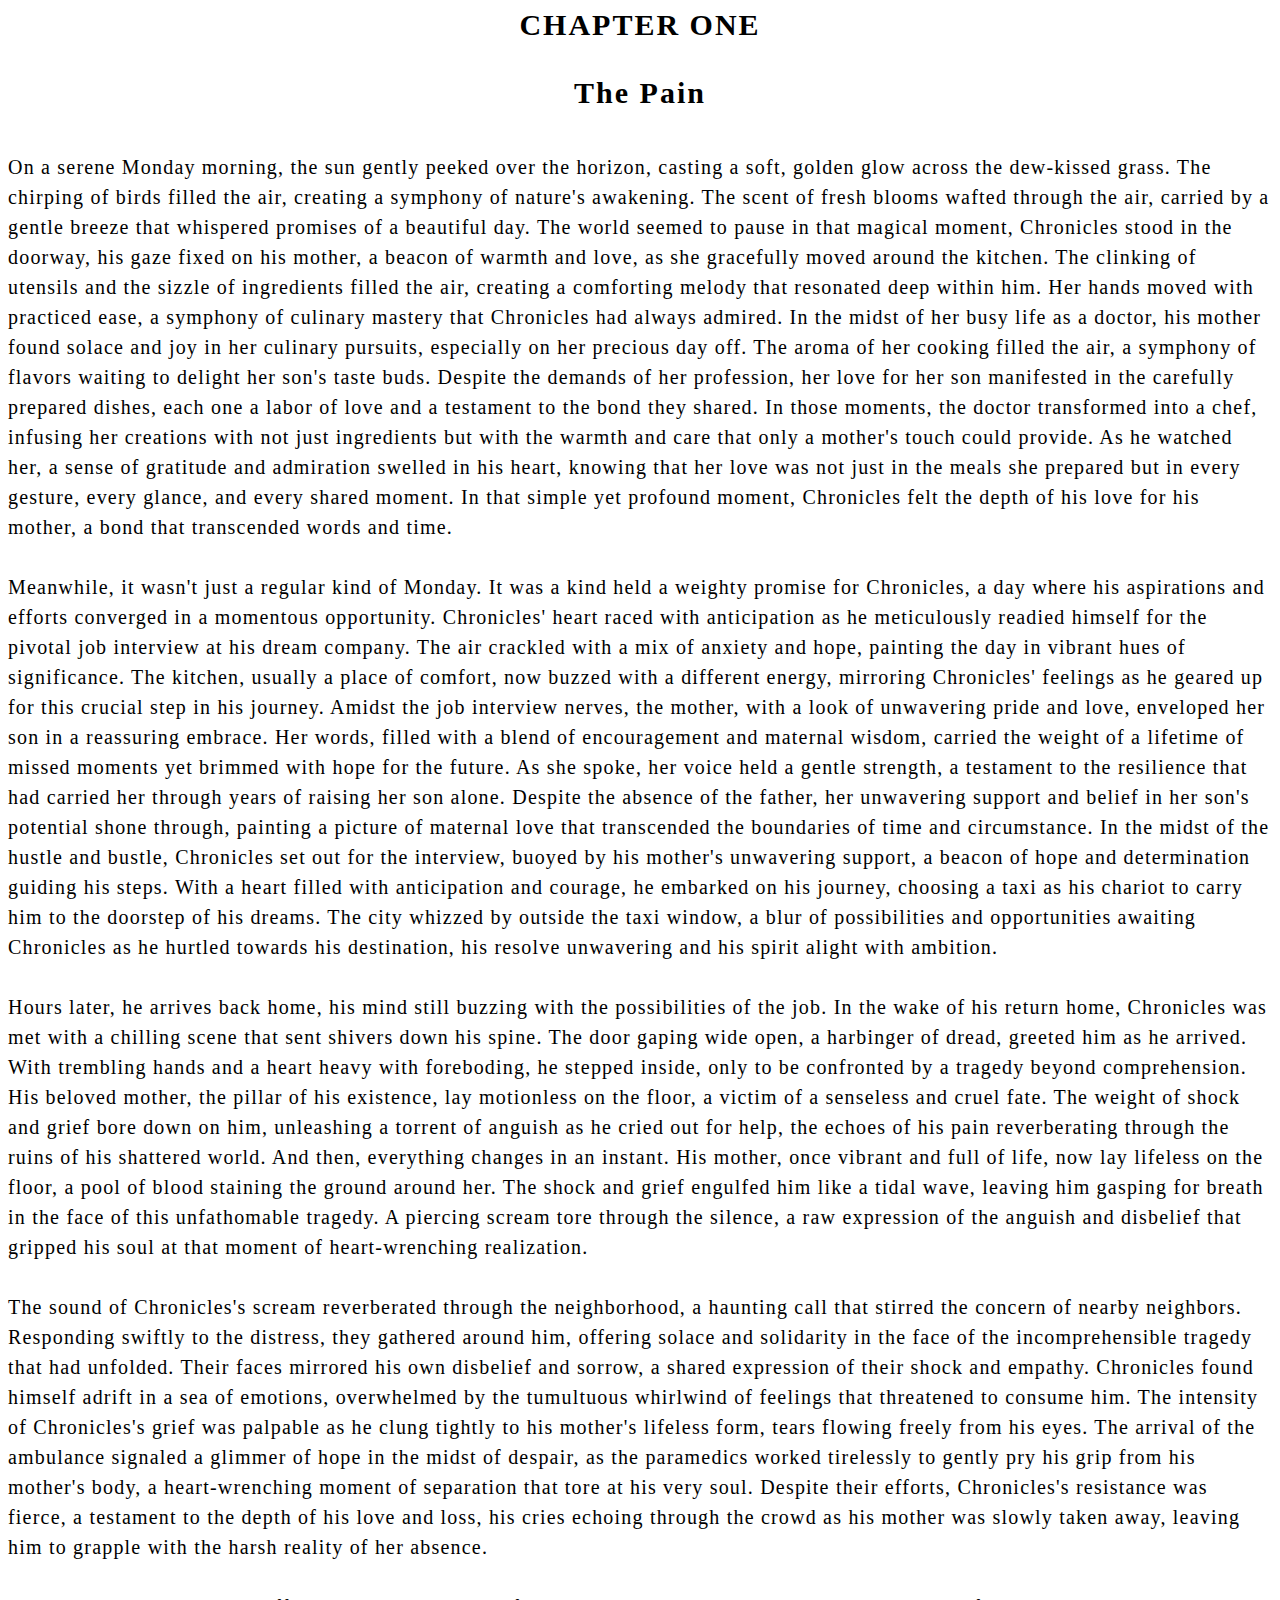
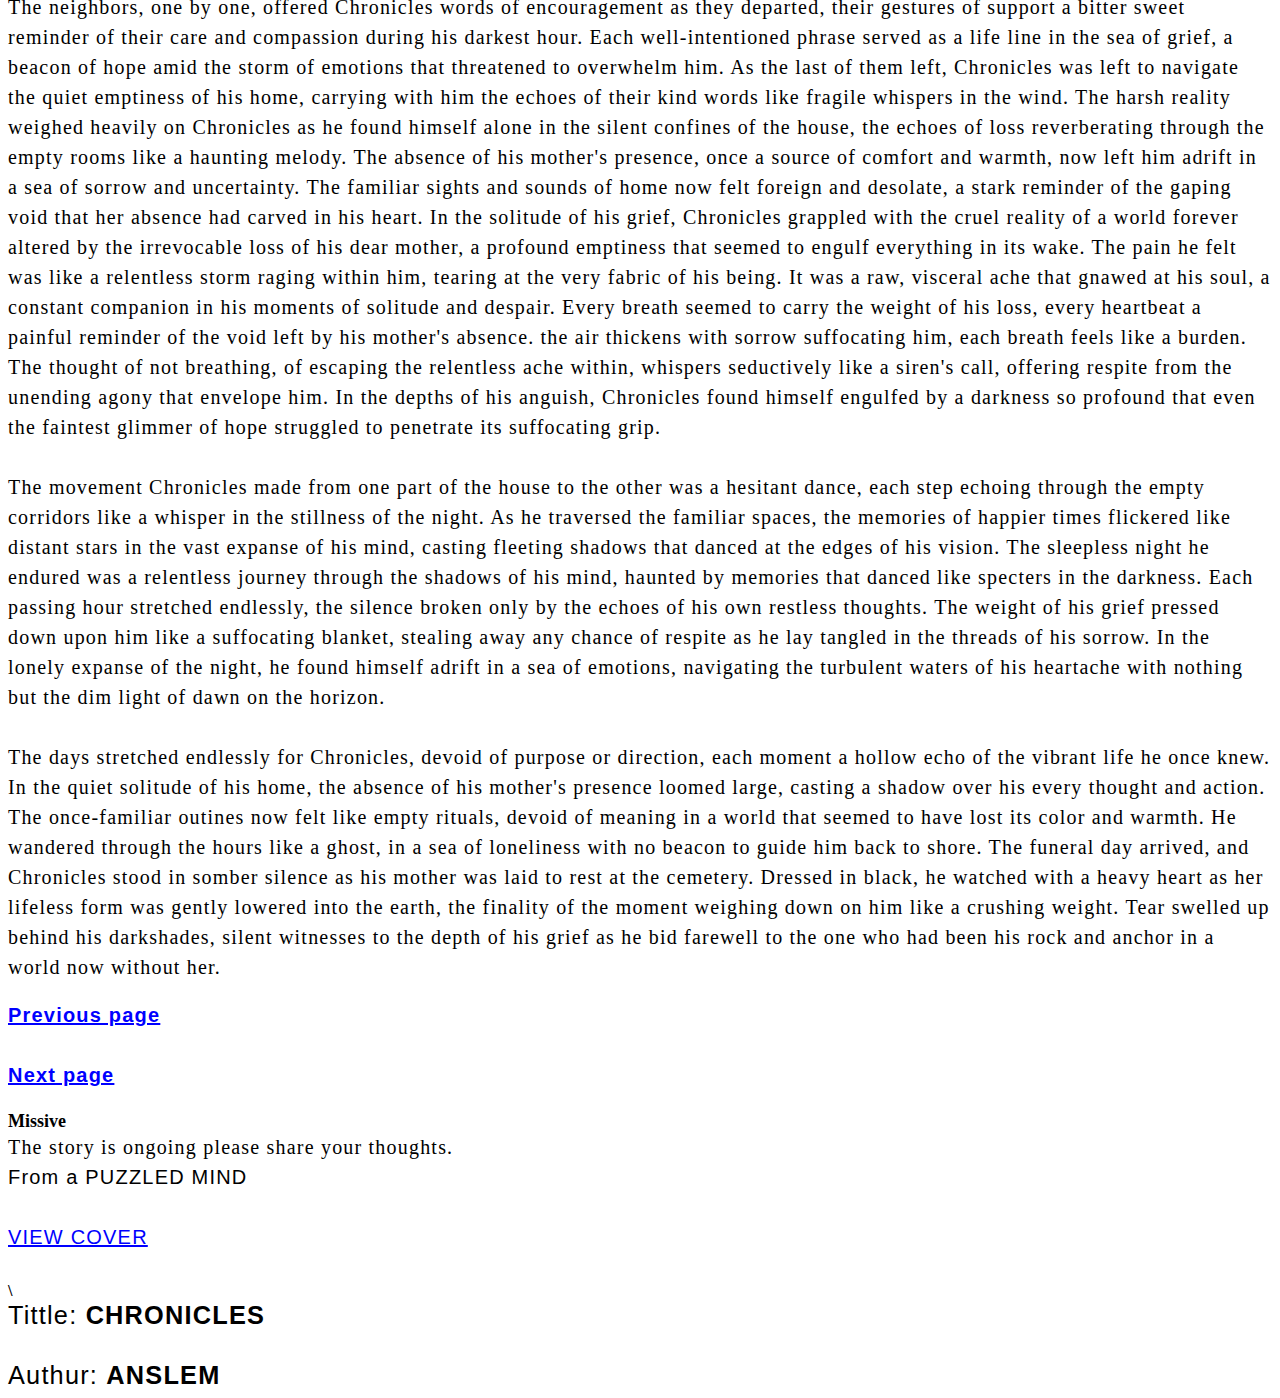
<file: index.htm>
<html xmlns:v="urn:schemas-microsoft-com:vml"
xmlns:o="urn:schemas-microsoft-com:office:office"
xmlns:w="urn:schemas-microsoft-com:office:word"
xmlns:m="http://schemas.microsoft.com/office/2004/12/omml"
xmlns="http://www.w3.org/TR/REC-html40">

<head>
<meta http-equiv=Content-Type content="text/html; charset=windows-1252">
<meta name=ProgId content=Word.Document>
<meta name=Generator content="Microsoft Word 15">
<meta name=Originator content="Microsoft Word 15">
<link rel=File-List href="index_files/filelist.xml">
<!--[if gte mso 9]><xml>
 <o:DocumentProperties>
  <o:Author>Anslem</o:Author>
  <o:Template>Normal</o:Template>
  <o:LastAuthor>Anslem</o:LastAuthor>
  <o:Revision>10</o:Revision>
  <o:TotalTime>30</o:TotalTime>
  <o:Created>2024-08-16T20:56:00Z</o:Created>
  <o:LastSaved>2024-08-16T21:26:00Z</o:LastSaved>
  <o:Pages>1</o:Pages>
  <o:Words>1463</o:Words>
  <o:Characters>8345</o:Characters>
  <o:Lines>69</o:Lines>
  <o:Paragraphs>19</o:Paragraphs>
  <o:CharactersWithSpaces>9789</o:CharactersWithSpaces>
  <o:Version>16.00</o:Version>
 </o:DocumentProperties>
 <o:OfficeDocumentSettings>
  <o:AllowPNG/>
 </o:OfficeDocumentSettings>
</xml><![endif]-->
<link rel=themeData href="index_files/themedata.thmx">
<link rel=colorSchemeMapping href="index_files/colorschememapping.xml">
<!--[if gte mso 9]><xml>
 <w:WordDocument>
  <w:Zoom>50</w:Zoom>
  <w:SpellingState>Clean</w:SpellingState>
  <w:GrammarState>Clean</w:GrammarState>
  <w:TrackMoves>false</w:TrackMoves>
  <w:TrackFormatting/>
  <w:PunctuationKerning/>
  <w:ValidateAgainstSchemas/>
  <w:SaveIfXMLInvalid>false</w:SaveIfXMLInvalid>
  <w:IgnoreMixedContent>false</w:IgnoreMixedContent>
  <w:AlwaysShowPlaceholderText>false</w:AlwaysShowPlaceholderText>
  <w:DoNotPromoteQF/>
  <w:LidThemeOther>EN-US</w:LidThemeOther>
  <w:LidThemeAsian>ZH-CN</w:LidThemeAsian>
  <w:LidThemeComplexScript>X-NONE</w:LidThemeComplexScript>
  <w:Compatibility>
   <w:BreakWrappedTables/>
   <w:SnapToGridInCell/>
   <w:WrapTextWithPunct/>
   <w:UseAsianBreakRules/>
   <w:DontGrowAutofit/>
   <w:SplitPgBreakAndParaMark/>
   <w:EnableOpenTypeKerning/>
   <w:DontFlipMirrorIndents/>
   <w:OverrideTableStyleHps/>
  </w:Compatibility>
  <m:mathPr>
   <m:mathFont m:val="Cambria Math"/>
   <m:brkBin m:val="before"/>
   <m:brkBinSub m:val="&#45;-"/>
   <m:smallFrac m:val="off"/>
   <m:dispDef/>
   <m:lMargin m:val="0"/>
   <m:rMargin m:val="0"/>
   <m:defJc m:val="centerGroup"/>
   <m:wrapIndent m:val="1440"/>
   <m:intLim m:val="subSup"/>
   <m:naryLim m:val="undOvr"/>
  </m:mathPr></w:WordDocument>
</xml><![endif]--><!--[if gte mso 9]><xml>
 <w:LatentStyles DefLockedState="false" DefUnhideWhenUsed="false"
  DefSemiHidden="false" DefQFormat="false" DefPriority="99"
  LatentStyleCount="376">
  <w:LsdException Locked="false" Priority="0" QFormat="true" Name="Normal"/>
  <w:LsdException Locked="false" Priority="9" QFormat="true" Name="heading 1"/>
  <w:LsdException Locked="false" Priority="9" SemiHidden="true"
   UnhideWhenUsed="true" QFormat="true" Name="heading 2"/>
  <w:LsdException Locked="false" Priority="9" SemiHidden="true"
   UnhideWhenUsed="true" QFormat="true" Name="heading 3"/>
  <w:LsdException Locked="false" Priority="9" SemiHidden="true"
   UnhideWhenUsed="true" QFormat="true" Name="heading 4"/>
  <w:LsdException Locked="false" Priority="9" SemiHidden="true"
   UnhideWhenUsed="true" QFormat="true" Name="heading 5"/>
  <w:LsdException Locked="false" Priority="9" SemiHidden="true"
   UnhideWhenUsed="true" QFormat="true" Name="heading 6"/>
  <w:LsdException Locked="false" Priority="9" SemiHidden="true"
   UnhideWhenUsed="true" QFormat="true" Name="heading 7"/>
  <w:LsdException Locked="false" Priority="9" SemiHidden="true"
   UnhideWhenUsed="true" QFormat="true" Name="heading 8"/>
  <w:LsdException Locked="false" Priority="9" SemiHidden="true"
   UnhideWhenUsed="true" QFormat="true" Name="heading 9"/>
  <w:LsdException Locked="false" SemiHidden="true" UnhideWhenUsed="true"
   Name="index 1"/>
  <w:LsdException Locked="false" SemiHidden="true" UnhideWhenUsed="true"
   Name="index 2"/>
  <w:LsdException Locked="false" SemiHidden="true" UnhideWhenUsed="true"
   Name="index 3"/>
  <w:LsdException Locked="false" SemiHidden="true" UnhideWhenUsed="true"
   Name="index 4"/>
  <w:LsdException Locked="false" SemiHidden="true" UnhideWhenUsed="true"
   Name="index 5"/>
  <w:LsdException Locked="false" SemiHidden="true" UnhideWhenUsed="true"
   Name="index 6"/>
  <w:LsdException Locked="false" SemiHidden="true" UnhideWhenUsed="true"
   Name="index 7"/>
  <w:LsdException Locked="false" SemiHidden="true" UnhideWhenUsed="true"
   Name="index 8"/>
  <w:LsdException Locked="false" SemiHidden="true" UnhideWhenUsed="true"
   Name="index 9"/>
  <w:LsdException Locked="false" Priority="39" SemiHidden="true"
   UnhideWhenUsed="true" Name="toc 1"/>
  <w:LsdException Locked="false" Priority="39" SemiHidden="true"
   UnhideWhenUsed="true" Name="toc 2"/>
  <w:LsdException Locked="false" Priority="39" SemiHidden="true"
   UnhideWhenUsed="true" Name="toc 3"/>
  <w:LsdException Locked="false" Priority="39" SemiHidden="true"
   UnhideWhenUsed="true" Name="toc 4"/>
  <w:LsdException Locked="false" Priority="39" SemiHidden="true"
   UnhideWhenUsed="true" Name="toc 5"/>
  <w:LsdException Locked="false" Priority="39" SemiHidden="true"
   UnhideWhenUsed="true" Name="toc 6"/>
  <w:LsdException Locked="false" Priority="39" SemiHidden="true"
   UnhideWhenUsed="true" Name="toc 7"/>
  <w:LsdException Locked="false" Priority="39" SemiHidden="true"
   UnhideWhenUsed="true" Name="toc 8"/>
  <w:LsdException Locked="false" Priority="39" SemiHidden="true"
   UnhideWhenUsed="true" Name="toc 9"/>
  <w:LsdException Locked="false" SemiHidden="true" UnhideWhenUsed="true"
   Name="Normal Indent"/>
  <w:LsdException Locked="false" SemiHidden="true" UnhideWhenUsed="true"
   Name="footnote text"/>
  <w:LsdException Locked="false" SemiHidden="true" UnhideWhenUsed="true"
   Name="annotation text"/>
  <w:LsdException Locked="false" SemiHidden="true" UnhideWhenUsed="true"
   Name="header"/>
  <w:LsdException Locked="false" SemiHidden="true" UnhideWhenUsed="true"
   Name="footer"/>
  <w:LsdException Locked="false" SemiHidden="true" UnhideWhenUsed="true"
   Name="index heading"/>
  <w:LsdException Locked="false" Priority="35" SemiHidden="true"
   UnhideWhenUsed="true" QFormat="true" Name="caption"/>
  <w:LsdException Locked="false" SemiHidden="true" UnhideWhenUsed="true"
   Name="table of figures"/>
  <w:LsdException Locked="false" SemiHidden="true" UnhideWhenUsed="true"
   Name="envelope address"/>
  <w:LsdException Locked="false" SemiHidden="true" UnhideWhenUsed="true"
   Name="envelope return"/>
  <w:LsdException Locked="false" SemiHidden="true" UnhideWhenUsed="true"
   Name="footnote reference"/>
  <w:LsdException Locked="false" SemiHidden="true" UnhideWhenUsed="true"
   Name="annotation reference"/>
  <w:LsdException Locked="false" SemiHidden="true" UnhideWhenUsed="true"
   Name="line number"/>
  <w:LsdException Locked="false" SemiHidden="true" UnhideWhenUsed="true"
   Name="page number"/>
  <w:LsdException Locked="false" SemiHidden="true" UnhideWhenUsed="true"
   Name="endnote reference"/>
  <w:LsdException Locked="false" SemiHidden="true" UnhideWhenUsed="true"
   Name="endnote text"/>
  <w:LsdException Locked="false" SemiHidden="true" UnhideWhenUsed="true"
   Name="table of authorities"/>
  <w:LsdException Locked="false" SemiHidden="true" UnhideWhenUsed="true"
   Name="macro"/>
  <w:LsdException Locked="false" SemiHidden="true" UnhideWhenUsed="true"
   Name="toa heading"/>
  <w:LsdException Locked="false" SemiHidden="true" UnhideWhenUsed="true"
   Name="List"/>
  <w:LsdException Locked="false" SemiHidden="true" UnhideWhenUsed="true"
   Name="List Bullet"/>
  <w:LsdException Locked="false" SemiHidden="true" UnhideWhenUsed="true"
   Name="List Number"/>
  <w:LsdException Locked="false" SemiHidden="true" UnhideWhenUsed="true"
   Name="List 2"/>
  <w:LsdException Locked="false" SemiHidden="true" UnhideWhenUsed="true"
   Name="List 3"/>
  <w:LsdException Locked="false" SemiHidden="true" UnhideWhenUsed="true"
   Name="List 4"/>
  <w:LsdException Locked="false" SemiHidden="true" UnhideWhenUsed="true"
   Name="List 5"/>
  <w:LsdException Locked="false" SemiHidden="true" UnhideWhenUsed="true"
   Name="List Bullet 2"/>
  <w:LsdException Locked="false" SemiHidden="true" UnhideWhenUsed="true"
   Name="List Bullet 3"/>
  <w:LsdException Locked="false" SemiHidden="true" UnhideWhenUsed="true"
   Name="List Bullet 4"/>
  <w:LsdException Locked="false" SemiHidden="true" UnhideWhenUsed="true"
   Name="List Bullet 5"/>
  <w:LsdException Locked="false" SemiHidden="true" UnhideWhenUsed="true"
   Name="List Number 2"/>
  <w:LsdException Locked="false" SemiHidden="true" UnhideWhenUsed="true"
   Name="List Number 3"/>
  <w:LsdException Locked="false" SemiHidden="true" UnhideWhenUsed="true"
   Name="List Number 4"/>
  <w:LsdException Locked="false" SemiHidden="true" UnhideWhenUsed="true"
   Name="List Number 5"/>
  <w:LsdException Locked="false" Priority="10" QFormat="true" Name="Title"/>
  <w:LsdException Locked="false" SemiHidden="true" UnhideWhenUsed="true"
   Name="Closing"/>
  <w:LsdException Locked="false" SemiHidden="true" UnhideWhenUsed="true"
   Name="Signature"/>
  <w:LsdException Locked="false" Priority="1" SemiHidden="true"
   UnhideWhenUsed="true" Name="Default Paragraph Font"/>
  <w:LsdException Locked="false" SemiHidden="true" UnhideWhenUsed="true"
   Name="Body Text"/>
  <w:LsdException Locked="false" SemiHidden="true" UnhideWhenUsed="true"
   Name="Body Text Indent"/>
  <w:LsdException Locked="false" SemiHidden="true" UnhideWhenUsed="true"
   Name="List Continue"/>
  <w:LsdException Locked="false" SemiHidden="true" UnhideWhenUsed="true"
   Name="List Continue 2"/>
  <w:LsdException Locked="false" SemiHidden="true" UnhideWhenUsed="true"
   Name="List Continue 3"/>
  <w:LsdException Locked="false" SemiHidden="true" UnhideWhenUsed="true"
   Name="List Continue 4"/>
  <w:LsdException Locked="false" SemiHidden="true" UnhideWhenUsed="true"
   Name="List Continue 5"/>
  <w:LsdException Locked="false" SemiHidden="true" UnhideWhenUsed="true"
   Name="Message Header"/>
  <w:LsdException Locked="false" Priority="11" QFormat="true" Name="Subtitle"/>
  <w:LsdException Locked="false" SemiHidden="true" UnhideWhenUsed="true"
   Name="Salutation"/>
  <w:LsdException Locked="false" SemiHidden="true" UnhideWhenUsed="true"
   Name="Date"/>
  <w:LsdException Locked="false" SemiHidden="true" UnhideWhenUsed="true"
   Name="Body Text First Indent"/>
  <w:LsdException Locked="false" SemiHidden="true" UnhideWhenUsed="true"
   Name="Body Text First Indent 2"/>
  <w:LsdException Locked="false" SemiHidden="true" UnhideWhenUsed="true"
   Name="Note Heading"/>
  <w:LsdException Locked="false" SemiHidden="true" UnhideWhenUsed="true"
   Name="Body Text 2"/>
  <w:LsdException Locked="false" SemiHidden="true" UnhideWhenUsed="true"
   Name="Body Text 3"/>
  <w:LsdException Locked="false" SemiHidden="true" UnhideWhenUsed="true"
   Name="Body Text Indent 2"/>
  <w:LsdException Locked="false" SemiHidden="true" UnhideWhenUsed="true"
   Name="Body Text Indent 3"/>
  <w:LsdException Locked="false" SemiHidden="true" UnhideWhenUsed="true"
   Name="Block Text"/>
  <w:LsdException Locked="false" SemiHidden="true" UnhideWhenUsed="true"
   Name="Hyperlink"/>
  <w:LsdException Locked="false" SemiHidden="true" UnhideWhenUsed="true"
   Name="FollowedHyperlink"/>
  <w:LsdException Locked="false" Priority="22" QFormat="true" Name="Strong"/>
  <w:LsdException Locked="false" Priority="20" QFormat="true" Name="Emphasis"/>
  <w:LsdException Locked="false" SemiHidden="true" UnhideWhenUsed="true"
   Name="Document Map"/>
  <w:LsdException Locked="false" SemiHidden="true" UnhideWhenUsed="true"
   Name="Plain Text"/>
  <w:LsdException Locked="false" SemiHidden="true" UnhideWhenUsed="true"
   Name="E-mail Signature"/>
  <w:LsdException Locked="false" SemiHidden="true" UnhideWhenUsed="true"
   Name="HTML Top of Form"/>
  <w:LsdException Locked="false" SemiHidden="true" UnhideWhenUsed="true"
   Name="HTML Bottom of Form"/>
  <w:LsdException Locked="false" SemiHidden="true" UnhideWhenUsed="true"
   Name="Normal (Web)"/>
  <w:LsdException Locked="false" SemiHidden="true" UnhideWhenUsed="true"
   Name="HTML Acronym"/>
  <w:LsdException Locked="false" SemiHidden="true" UnhideWhenUsed="true"
   Name="HTML Address"/>
  <w:LsdException Locked="false" SemiHidden="true" UnhideWhenUsed="true"
   Name="HTML Cite"/>
  <w:LsdException Locked="false" SemiHidden="true" UnhideWhenUsed="true"
   Name="HTML Code"/>
  <w:LsdException Locked="false" SemiHidden="true" UnhideWhenUsed="true"
   Name="HTML Definition"/>
  <w:LsdException Locked="false" SemiHidden="true" UnhideWhenUsed="true"
   Name="HTML Keyboard"/>
  <w:LsdException Locked="false" SemiHidden="true" UnhideWhenUsed="true"
   Name="HTML Preformatted"/>
  <w:LsdException Locked="false" SemiHidden="true" UnhideWhenUsed="true"
   Name="HTML Sample"/>
  <w:LsdException Locked="false" SemiHidden="true" UnhideWhenUsed="true"
   Name="HTML Typewriter"/>
  <w:LsdException Locked="false" SemiHidden="true" UnhideWhenUsed="true"
   Name="HTML Variable"/>
  <w:LsdException Locked="false" SemiHidden="true" UnhideWhenUsed="true"
   Name="Normal Table"/>
  <w:LsdException Locked="false" SemiHidden="true" UnhideWhenUsed="true"
   Name="annotation subject"/>
  <w:LsdException Locked="false" SemiHidden="true" UnhideWhenUsed="true"
   Name="No List"/>
  <w:LsdException Locked="false" SemiHidden="true" UnhideWhenUsed="true"
   Name="Outline List 1"/>
  <w:LsdException Locked="false" SemiHidden="true" UnhideWhenUsed="true"
   Name="Outline List 2"/>
  <w:LsdException Locked="false" SemiHidden="true" UnhideWhenUsed="true"
   Name="Outline List 3"/>
  <w:LsdException Locked="false" SemiHidden="true" UnhideWhenUsed="true"
   Name="Table Simple 1"/>
  <w:LsdException Locked="false" SemiHidden="true" UnhideWhenUsed="true"
   Name="Table Simple 2"/>
  <w:LsdException Locked="false" SemiHidden="true" UnhideWhenUsed="true"
   Name="Table Simple 3"/>
  <w:LsdException Locked="false" SemiHidden="true" UnhideWhenUsed="true"
   Name="Table Classic 1"/>
  <w:LsdException Locked="false" SemiHidden="true" UnhideWhenUsed="true"
   Name="Table Classic 2"/>
  <w:LsdException Locked="false" SemiHidden="true" UnhideWhenUsed="true"
   Name="Table Classic 3"/>
  <w:LsdException Locked="false" SemiHidden="true" UnhideWhenUsed="true"
   Name="Table Classic 4"/>
  <w:LsdException Locked="false" SemiHidden="true" UnhideWhenUsed="true"
   Name="Table Colorful 1"/>
  <w:LsdException Locked="false" SemiHidden="true" UnhideWhenUsed="true"
   Name="Table Colorful 2"/>
  <w:LsdException Locked="false" SemiHidden="true" UnhideWhenUsed="true"
   Name="Table Colorful 3"/>
  <w:LsdException Locked="false" SemiHidden="true" UnhideWhenUsed="true"
   Name="Table Columns 1"/>
  <w:LsdException Locked="false" SemiHidden="true" UnhideWhenUsed="true"
   Name="Table Columns 2"/>
  <w:LsdException Locked="false" SemiHidden="true" UnhideWhenUsed="true"
   Name="Table Columns 3"/>
  <w:LsdException Locked="false" SemiHidden="true" UnhideWhenUsed="true"
   Name="Table Columns 4"/>
  <w:LsdException Locked="false" SemiHidden="true" UnhideWhenUsed="true"
   Name="Table Columns 5"/>
  <w:LsdException Locked="false" SemiHidden="true" UnhideWhenUsed="true"
   Name="Table Grid 1"/>
  <w:LsdException Locked="false" SemiHidden="true" UnhideWhenUsed="true"
   Name="Table Grid 2"/>
  <w:LsdException Locked="false" SemiHidden="true" UnhideWhenUsed="true"
   Name="Table Grid 3"/>
  <w:LsdException Locked="false" SemiHidden="true" UnhideWhenUsed="true"
   Name="Table Grid 4"/>
  <w:LsdException Locked="false" SemiHidden="true" UnhideWhenUsed="true"
   Name="Table Grid 5"/>
  <w:LsdException Locked="false" SemiHidden="true" UnhideWhenUsed="true"
   Name="Table Grid 6"/>
  <w:LsdException Locked="false" SemiHidden="true" UnhideWhenUsed="true"
   Name="Table Grid 7"/>
  <w:LsdException Locked="false" SemiHidden="true" UnhideWhenUsed="true"
   Name="Table Grid 8"/>
  <w:LsdException Locked="false" SemiHidden="true" UnhideWhenUsed="true"
   Name="Table List 1"/>
  <w:LsdException Locked="false" SemiHidden="true" UnhideWhenUsed="true"
   Name="Table List 2"/>
  <w:LsdException Locked="false" SemiHidden="true" UnhideWhenUsed="true"
   Name="Table List 3"/>
  <w:LsdException Locked="false" SemiHidden="true" UnhideWhenUsed="true"
   Name="Table List 4"/>
  <w:LsdException Locked="false" SemiHidden="true" UnhideWhenUsed="true"
   Name="Table List 5"/>
  <w:LsdException Locked="false" SemiHidden="true" UnhideWhenUsed="true"
   Name="Table List 6"/>
  <w:LsdException Locked="false" SemiHidden="true" UnhideWhenUsed="true"
   Name="Table List 7"/>
  <w:LsdException Locked="false" SemiHidden="true" UnhideWhenUsed="true"
   Name="Table List 8"/>
  <w:LsdException Locked="false" SemiHidden="true" UnhideWhenUsed="true"
   Name="Table 3D effects 1"/>
  <w:LsdException Locked="false" SemiHidden="true" UnhideWhenUsed="true"
   Name="Table 3D effects 2"/>
  <w:LsdException Locked="false" SemiHidden="true" UnhideWhenUsed="true"
   Name="Table 3D effects 3"/>
  <w:LsdException Locked="false" SemiHidden="true" UnhideWhenUsed="true"
   Name="Table Contemporary"/>
  <w:LsdException Locked="false" SemiHidden="true" UnhideWhenUsed="true"
   Name="Table Elegant"/>
  <w:LsdException Locked="false" SemiHidden="true" UnhideWhenUsed="true"
   Name="Table Professional"/>
  <w:LsdException Locked="false" SemiHidden="true" UnhideWhenUsed="true"
   Name="Table Subtle 1"/>
  <w:LsdException Locked="false" SemiHidden="true" UnhideWhenUsed="true"
   Name="Table Subtle 2"/>
  <w:LsdException Locked="false" SemiHidden="true" UnhideWhenUsed="true"
   Name="Table Web 1"/>
  <w:LsdException Locked="false" SemiHidden="true" UnhideWhenUsed="true"
   Name="Table Web 2"/>
  <w:LsdException Locked="false" SemiHidden="true" UnhideWhenUsed="true"
   Name="Table Web 3"/>
  <w:LsdException Locked="false" SemiHidden="true" UnhideWhenUsed="true"
   Name="Balloon Text"/>
  <w:LsdException Locked="false" Priority="39" Name="Table Grid"/>
  <w:LsdException Locked="false" SemiHidden="true" UnhideWhenUsed="true"
   Name="Table Theme"/>
  <w:LsdException Locked="false" SemiHidden="true" Name="Placeholder Text"/>
  <w:LsdException Locked="false" Priority="1" QFormat="true" Name="No Spacing"/>
  <w:LsdException Locked="false" Priority="60" Name="Light Shading"/>
  <w:LsdException Locked="false" Priority="61" Name="Light List"/>
  <w:LsdException Locked="false" Priority="62" Name="Light Grid"/>
  <w:LsdException Locked="false" Priority="63" Name="Medium Shading 1"/>
  <w:LsdException Locked="false" Priority="64" Name="Medium Shading 2"/>
  <w:LsdException Locked="false" Priority="65" Name="Medium List 1"/>
  <w:LsdException Locked="false" Priority="66" Name="Medium List 2"/>
  <w:LsdException Locked="false" Priority="67" Name="Medium Grid 1"/>
  <w:LsdException Locked="false" Priority="68" Name="Medium Grid 2"/>
  <w:LsdException Locked="false" Priority="69" Name="Medium Grid 3"/>
  <w:LsdException Locked="false" Priority="70" Name="Dark List"/>
  <w:LsdException Locked="false" Priority="71" Name="Colorful Shading"/>
  <w:LsdException Locked="false" Priority="72" Name="Colorful List"/>
  <w:LsdException Locked="false" Priority="73" Name="Colorful Grid"/>
  <w:LsdException Locked="false" Priority="60" Name="Light Shading Accent 1"/>
  <w:LsdException Locked="false" Priority="61" Name="Light List Accent 1"/>
  <w:LsdException Locked="false" Priority="62" Name="Light Grid Accent 1"/>
  <w:LsdException Locked="false" Priority="63" Name="Medium Shading 1 Accent 1"/>
  <w:LsdException Locked="false" Priority="64" Name="Medium Shading 2 Accent 1"/>
  <w:LsdException Locked="false" Priority="65" Name="Medium List 1 Accent 1"/>
  <w:LsdException Locked="false" SemiHidden="true" Name="Revision"/>
  <w:LsdException Locked="false" Priority="34" QFormat="true"
   Name="List Paragraph"/>
  <w:LsdException Locked="false" Priority="29" QFormat="true" Name="Quote"/>
  <w:LsdException Locked="false" Priority="30" QFormat="true"
   Name="Intense Quote"/>
  <w:LsdException Locked="false" Priority="66" Name="Medium List 2 Accent 1"/>
  <w:LsdException Locked="false" Priority="67" Name="Medium Grid 1 Accent 1"/>
  <w:LsdException Locked="false" Priority="68" Name="Medium Grid 2 Accent 1"/>
  <w:LsdException Locked="false" Priority="69" Name="Medium Grid 3 Accent 1"/>
  <w:LsdException Locked="false" Priority="70" Name="Dark List Accent 1"/>
  <w:LsdException Locked="false" Priority="71" Name="Colorful Shading Accent 1"/>
  <w:LsdException Locked="false" Priority="72" Name="Colorful List Accent 1"/>
  <w:LsdException Locked="false" Priority="73" Name="Colorful Grid Accent 1"/>
  <w:LsdException Locked="false" Priority="60" Name="Light Shading Accent 2"/>
  <w:LsdException Locked="false" Priority="61" Name="Light List Accent 2"/>
  <w:LsdException Locked="false" Priority="62" Name="Light Grid Accent 2"/>
  <w:LsdException Locked="false" Priority="63" Name="Medium Shading 1 Accent 2"/>
  <w:LsdException Locked="false" Priority="64" Name="Medium Shading 2 Accent 2"/>
  <w:LsdException Locked="false" Priority="65" Name="Medium List 1 Accent 2"/>
  <w:LsdException Locked="false" Priority="66" Name="Medium List 2 Accent 2"/>
  <w:LsdException Locked="false" Priority="67" Name="Medium Grid 1 Accent 2"/>
  <w:LsdException Locked="false" Priority="68" Name="Medium Grid 2 Accent 2"/>
  <w:LsdException Locked="false" Priority="69" Name="Medium Grid 3 Accent 2"/>
  <w:LsdException Locked="false" Priority="70" Name="Dark List Accent 2"/>
  <w:LsdException Locked="false" Priority="71" Name="Colorful Shading Accent 2"/>
  <w:LsdException Locked="false" Priority="72" Name="Colorful List Accent 2"/>
  <w:LsdException Locked="false" Priority="73" Name="Colorful Grid Accent 2"/>
  <w:LsdException Locked="false" Priority="60" Name="Light Shading Accent 3"/>
  <w:LsdException Locked="false" Priority="61" Name="Light List Accent 3"/>
  <w:LsdException Locked="false" Priority="62" Name="Light Grid Accent 3"/>
  <w:LsdException Locked="false" Priority="63" Name="Medium Shading 1 Accent 3"/>
  <w:LsdException Locked="false" Priority="64" Name="Medium Shading 2 Accent 3"/>
  <w:LsdException Locked="false" Priority="65" Name="Medium List 1 Accent 3"/>
  <w:LsdException Locked="false" Priority="66" Name="Medium List 2 Accent 3"/>
  <w:LsdException Locked="false" Priority="67" Name="Medium Grid 1 Accent 3"/>
  <w:LsdException Locked="false" Priority="68" Name="Medium Grid 2 Accent 3"/>
  <w:LsdException Locked="false" Priority="69" Name="Medium Grid 3 Accent 3"/>
  <w:LsdException Locked="false" Priority="70" Name="Dark List Accent 3"/>
  <w:LsdException Locked="false" Priority="71" Name="Colorful Shading Accent 3"/>
  <w:LsdException Locked="false" Priority="72" Name="Colorful List Accent 3"/>
  <w:LsdException Locked="false" Priority="73" Name="Colorful Grid Accent 3"/>
  <w:LsdException Locked="false" Priority="60" Name="Light Shading Accent 4"/>
  <w:LsdException Locked="false" Priority="61" Name="Light List Accent 4"/>
  <w:LsdException Locked="false" Priority="62" Name="Light Grid Accent 4"/>
  <w:LsdException Locked="false" Priority="63" Name="Medium Shading 1 Accent 4"/>
  <w:LsdException Locked="false" Priority="64" Name="Medium Shading 2 Accent 4"/>
  <w:LsdException Locked="false" Priority="65" Name="Medium List 1 Accent 4"/>
  <w:LsdException Locked="false" Priority="66" Name="Medium List 2 Accent 4"/>
  <w:LsdException Locked="false" Priority="67" Name="Medium Grid 1 Accent 4"/>
  <w:LsdException Locked="false" Priority="68" Name="Medium Grid 2 Accent 4"/>
  <w:LsdException Locked="false" Priority="69" Name="Medium Grid 3 Accent 4"/>
  <w:LsdException Locked="false" Priority="70" Name="Dark List Accent 4"/>
  <w:LsdException Locked="false" Priority="71" Name="Colorful Shading Accent 4"/>
  <w:LsdException Locked="false" Priority="72" Name="Colorful List Accent 4"/>
  <w:LsdException Locked="false" Priority="73" Name="Colorful Grid Accent 4"/>
  <w:LsdException Locked="false" Priority="60" Name="Light Shading Accent 5"/>
  <w:LsdException Locked="false" Priority="61" Name="Light List Accent 5"/>
  <w:LsdException Locked="false" Priority="62" Name="Light Grid Accent 5"/>
  <w:LsdException Locked="false" Priority="63" Name="Medium Shading 1 Accent 5"/>
  <w:LsdException Locked="false" Priority="64" Name="Medium Shading 2 Accent 5"/>
  <w:LsdException Locked="false" Priority="65" Name="Medium List 1 Accent 5"/>
  <w:LsdException Locked="false" Priority="66" Name="Medium List 2 Accent 5"/>
  <w:LsdException Locked="false" Priority="67" Name="Medium Grid 1 Accent 5"/>
  <w:LsdException Locked="false" Priority="68" Name="Medium Grid 2 Accent 5"/>
  <w:LsdException Locked="false" Priority="69" Name="Medium Grid 3 Accent 5"/>
  <w:LsdException Locked="false" Priority="70" Name="Dark List Accent 5"/>
  <w:LsdException Locked="false" Priority="71" Name="Colorful Shading Accent 5"/>
  <w:LsdException Locked="false" Priority="72" Name="Colorful List Accent 5"/>
  <w:LsdException Locked="false" Priority="73" Name="Colorful Grid Accent 5"/>
  <w:LsdException Locked="false" Priority="60" Name="Light Shading Accent 6"/>
  <w:LsdException Locked="false" Priority="61" Name="Light List Accent 6"/>
  <w:LsdException Locked="false" Priority="62" Name="Light Grid Accent 6"/>
  <w:LsdException Locked="false" Priority="63" Name="Medium Shading 1 Accent 6"/>
  <w:LsdException Locked="false" Priority="64" Name="Medium Shading 2 Accent 6"/>
  <w:LsdException Locked="false" Priority="65" Name="Medium List 1 Accent 6"/>
  <w:LsdException Locked="false" Priority="66" Name="Medium List 2 Accent 6"/>
  <w:LsdException Locked="false" Priority="67" Name="Medium Grid 1 Accent 6"/>
  <w:LsdException Locked="false" Priority="68" Name="Medium Grid 2 Accent 6"/>
  <w:LsdException Locked="false" Priority="69" Name="Medium Grid 3 Accent 6"/>
  <w:LsdException Locked="false" Priority="70" Name="Dark List Accent 6"/>
  <w:LsdException Locked="false" Priority="71" Name="Colorful Shading Accent 6"/>
  <w:LsdException Locked="false" Priority="72" Name="Colorful List Accent 6"/>
  <w:LsdException Locked="false" Priority="73" Name="Colorful Grid Accent 6"/>
  <w:LsdException Locked="false" Priority="19" QFormat="true"
   Name="Subtle Emphasis"/>
  <w:LsdException Locked="false" Priority="21" QFormat="true"
   Name="Intense Emphasis"/>
  <w:LsdException Locked="false" Priority="31" QFormat="true"
   Name="Subtle Reference"/>
  <w:LsdException Locked="false" Priority="32" QFormat="true"
   Name="Intense Reference"/>
  <w:LsdException Locked="false" Priority="33" QFormat="true" Name="Book Title"/>
  <w:LsdException Locked="false" Priority="37" SemiHidden="true"
   UnhideWhenUsed="true" Name="Bibliography"/>
  <w:LsdException Locked="false" Priority="39" SemiHidden="true"
   UnhideWhenUsed="true" QFormat="true" Name="TOC Heading"/>
  <w:LsdException Locked="false" Priority="41" Name="Plain Table 1"/>
  <w:LsdException Locked="false" Priority="42" Name="Plain Table 2"/>
  <w:LsdException Locked="false" Priority="43" Name="Plain Table 3"/>
  <w:LsdException Locked="false" Priority="44" Name="Plain Table 4"/>
  <w:LsdException Locked="false" Priority="45" Name="Plain Table 5"/>
  <w:LsdException Locked="false" Priority="40" Name="Grid Table Light"/>
  <w:LsdException Locked="false" Priority="46" Name="Grid Table 1 Light"/>
  <w:LsdException Locked="false" Priority="47" Name="Grid Table 2"/>
  <w:LsdException Locked="false" Priority="48" Name="Grid Table 3"/>
  <w:LsdException Locked="false" Priority="49" Name="Grid Table 4"/>
  <w:LsdException Locked="false" Priority="50" Name="Grid Table 5 Dark"/>
  <w:LsdException Locked="false" Priority="51" Name="Grid Table 6 Colorful"/>
  <w:LsdException Locked="false" Priority="52" Name="Grid Table 7 Colorful"/>
  <w:LsdException Locked="false" Priority="46"
   Name="Grid Table 1 Light Accent 1"/>
  <w:LsdException Locked="false" Priority="47" Name="Grid Table 2 Accent 1"/>
  <w:LsdException Locked="false" Priority="48" Name="Grid Table 3 Accent 1"/>
  <w:LsdException Locked="false" Priority="49" Name="Grid Table 4 Accent 1"/>
  <w:LsdException Locked="false" Priority="50" Name="Grid Table 5 Dark Accent 1"/>
  <w:LsdException Locked="false" Priority="51"
   Name="Grid Table 6 Colorful Accent 1"/>
  <w:LsdException Locked="false" Priority="52"
   Name="Grid Table 7 Colorful Accent 1"/>
  <w:LsdException Locked="false" Priority="46"
   Name="Grid Table 1 Light Accent 2"/>
  <w:LsdException Locked="false" Priority="47" Name="Grid Table 2 Accent 2"/>
  <w:LsdException Locked="false" Priority="48" Name="Grid Table 3 Accent 2"/>
  <w:LsdException Locked="false" Priority="49" Name="Grid Table 4 Accent 2"/>
  <w:LsdException Locked="false" Priority="50" Name="Grid Table 5 Dark Accent 2"/>
  <w:LsdException Locked="false" Priority="51"
   Name="Grid Table 6 Colorful Accent 2"/>
  <w:LsdException Locked="false" Priority="52"
   Name="Grid Table 7 Colorful Accent 2"/>
  <w:LsdException Locked="false" Priority="46"
   Name="Grid Table 1 Light Accent 3"/>
  <w:LsdException Locked="false" Priority="47" Name="Grid Table 2 Accent 3"/>
  <w:LsdException Locked="false" Priority="48" Name="Grid Table 3 Accent 3"/>
  <w:LsdException Locked="false" Priority="49" Name="Grid Table 4 Accent 3"/>
  <w:LsdException Locked="false" Priority="50" Name="Grid Table 5 Dark Accent 3"/>
  <w:LsdException Locked="false" Priority="51"
   Name="Grid Table 6 Colorful Accent 3"/>
  <w:LsdException Locked="false" Priority="52"
   Name="Grid Table 7 Colorful Accent 3"/>
  <w:LsdException Locked="false" Priority="46"
   Name="Grid Table 1 Light Accent 4"/>
  <w:LsdException Locked="false" Priority="47" Name="Grid Table 2 Accent 4"/>
  <w:LsdException Locked="false" Priority="48" Name="Grid Table 3 Accent 4"/>
  <w:LsdException Locked="false" Priority="49" Name="Grid Table 4 Accent 4"/>
  <w:LsdException Locked="false" Priority="50" Name="Grid Table 5 Dark Accent 4"/>
  <w:LsdException Locked="false" Priority="51"
   Name="Grid Table 6 Colorful Accent 4"/>
  <w:LsdException Locked="false" Priority="52"
   Name="Grid Table 7 Colorful Accent 4"/>
  <w:LsdException Locked="false" Priority="46"
   Name="Grid Table 1 Light Accent 5"/>
  <w:LsdException Locked="false" Priority="47" Name="Grid Table 2 Accent 5"/>
  <w:LsdException Locked="false" Priority="48" Name="Grid Table 3 Accent 5"/>
  <w:LsdException Locked="false" Priority="49" Name="Grid Table 4 Accent 5"/>
  <w:LsdException Locked="false" Priority="50" Name="Grid Table 5 Dark Accent 5"/>
  <w:LsdException Locked="false" Priority="51"
   Name="Grid Table 6 Colorful Accent 5"/>
  <w:LsdException Locked="false" Priority="52"
   Name="Grid Table 7 Colorful Accent 5"/>
  <w:LsdException Locked="false" Priority="46"
   Name="Grid Table 1 Light Accent 6"/>
  <w:LsdException Locked="false" Priority="47" Name="Grid Table 2 Accent 6"/>
  <w:LsdException Locked="false" Priority="48" Name="Grid Table 3 Accent 6"/>
  <w:LsdException Locked="false" Priority="49" Name="Grid Table 4 Accent 6"/>
  <w:LsdException Locked="false" Priority="50" Name="Grid Table 5 Dark Accent 6"/>
  <w:LsdException Locked="false" Priority="51"
   Name="Grid Table 6 Colorful Accent 6"/>
  <w:LsdException Locked="false" Priority="52"
   Name="Grid Table 7 Colorful Accent 6"/>
  <w:LsdException Locked="false" Priority="46" Name="List Table 1 Light"/>
  <w:LsdException Locked="false" Priority="47" Name="List Table 2"/>
  <w:LsdException Locked="false" Priority="48" Name="List Table 3"/>
  <w:LsdException Locked="false" Priority="49" Name="List Table 4"/>
  <w:LsdException Locked="false" Priority="50" Name="List Table 5 Dark"/>
  <w:LsdException Locked="false" Priority="51" Name="List Table 6 Colorful"/>
  <w:LsdException Locked="false" Priority="52" Name="List Table 7 Colorful"/>
  <w:LsdException Locked="false" Priority="46"
   Name="List Table 1 Light Accent 1"/>
  <w:LsdException Locked="false" Priority="47" Name="List Table 2 Accent 1"/>
  <w:LsdException Locked="false" Priority="48" Name="List Table 3 Accent 1"/>
  <w:LsdException Locked="false" Priority="49" Name="List Table 4 Accent 1"/>
  <w:LsdException Locked="false" Priority="50" Name="List Table 5 Dark Accent 1"/>
  <w:LsdException Locked="false" Priority="51"
   Name="List Table 6 Colorful Accent 1"/>
  <w:LsdException Locked="false" Priority="52"
   Name="List Table 7 Colorful Accent 1"/>
  <w:LsdException Locked="false" Priority="46"
   Name="List Table 1 Light Accent 2"/>
  <w:LsdException Locked="false" Priority="47" Name="List Table 2 Accent 2"/>
  <w:LsdException Locked="false" Priority="48" Name="List Table 3 Accent 2"/>
  <w:LsdException Locked="false" Priority="49" Name="List Table 4 Accent 2"/>
  <w:LsdException Locked="false" Priority="50" Name="List Table 5 Dark Accent 2"/>
  <w:LsdException Locked="false" Priority="51"
   Name="List Table 6 Colorful Accent 2"/>
  <w:LsdException Locked="false" Priority="52"
   Name="List Table 7 Colorful Accent 2"/>
  <w:LsdException Locked="false" Priority="46"
   Name="List Table 1 Light Accent 3"/>
  <w:LsdException Locked="false" Priority="47" Name="List Table 2 Accent 3"/>
  <w:LsdException Locked="false" Priority="48" Name="List Table 3 Accent 3"/>
  <w:LsdException Locked="false" Priority="49" Name="List Table 4 Accent 3"/>
  <w:LsdException Locked="false" Priority="50" Name="List Table 5 Dark Accent 3"/>
  <w:LsdException Locked="false" Priority="51"
   Name="List Table 6 Colorful Accent 3"/>
  <w:LsdException Locked="false" Priority="52"
   Name="List Table 7 Colorful Accent 3"/>
  <w:LsdException Locked="false" Priority="46"
   Name="List Table 1 Light Accent 4"/>
  <w:LsdException Locked="false" Priority="47" Name="List Table 2 Accent 4"/>
  <w:LsdException Locked="false" Priority="48" Name="List Table 3 Accent 4"/>
  <w:LsdException Locked="false" Priority="49" Name="List Table 4 Accent 4"/>
  <w:LsdException Locked="false" Priority="50" Name="List Table 5 Dark Accent 4"/>
  <w:LsdException Locked="false" Priority="51"
   Name="List Table 6 Colorful Accent 4"/>
  <w:LsdException Locked="false" Priority="52"
   Name="List Table 7 Colorful Accent 4"/>
  <w:LsdException Locked="false" Priority="46"
   Name="List Table 1 Light Accent 5"/>
  <w:LsdException Locked="false" Priority="47" Name="List Table 2 Accent 5"/>
  <w:LsdException Locked="false" Priority="48" Name="List Table 3 Accent 5"/>
  <w:LsdException Locked="false" Priority="49" Name="List Table 4 Accent 5"/>
  <w:LsdException Locked="false" Priority="50" Name="List Table 5 Dark Accent 5"/>
  <w:LsdException Locked="false" Priority="51"
   Name="List Table 6 Colorful Accent 5"/>
  <w:LsdException Locked="false" Priority="52"
   Name="List Table 7 Colorful Accent 5"/>
  <w:LsdException Locked="false" Priority="46"
   Name="List Table 1 Light Accent 6"/>
  <w:LsdException Locked="false" Priority="47" Name="List Table 2 Accent 6"/>
  <w:LsdException Locked="false" Priority="48" Name="List Table 3 Accent 6"/>
  <w:LsdException Locked="false" Priority="49" Name="List Table 4 Accent 6"/>
  <w:LsdException Locked="false" Priority="50" Name="List Table 5 Dark Accent 6"/>
  <w:LsdException Locked="false" Priority="51"
   Name="List Table 6 Colorful Accent 6"/>
  <w:LsdException Locked="false" Priority="52"
   Name="List Table 7 Colorful Accent 6"/>
  <w:LsdException Locked="false" SemiHidden="true" UnhideWhenUsed="true"
   Name="Mention"/>
  <w:LsdException Locked="false" SemiHidden="true" UnhideWhenUsed="true"
   Name="Smart Hyperlink"/>
  <w:LsdException Locked="false" SemiHidden="true" UnhideWhenUsed="true"
   Name="Hashtag"/>
  <w:LsdException Locked="false" SemiHidden="true" UnhideWhenUsed="true"
   Name="Unresolved Mention"/>
  <w:LsdException Locked="false" SemiHidden="true" UnhideWhenUsed="true"
   Name="Smart Link"/>
 </w:LatentStyles>
</xml><![endif]-->
<style>
<!--
 /* Font Definitions */
 @font-face
	{font-family:"Cambria Math";
	panose-1:2 4 5 3 5 4 6 3 2 4;
	mso-font-charset:0;
	mso-generic-font-family:roman;
	mso-font-pitch:variable;
	mso-font-signature:3 0 0 0 1 0;}
 /* Style Definitions */
 p.MsoNormal, li.MsoNormal, div.MsoNormal
	{mso-style-unhide:no;
	mso-style-qformat:yes;
	mso-style-parent:"";
	margin-top:0in;
	margin-right:0in;
	margin-bottom:8.0pt;
	margin-left:0in;
	line-height:107%;
	mso-pagination:widow-orphan;
	font-size:11.0pt;
	font-family:"Calibri",sans-serif;
	mso-ascii-font-family:Calibri;
	mso-ascii-theme-font:minor-latin;
	mso-fareast-font-family:Calibri;
	mso-fareast-theme-font:minor-latin;
	mso-hansi-font-family:Calibri;
	mso-hansi-theme-font:minor-latin;
	mso-bidi-font-family:"Times New Roman";
	mso-bidi-theme-font:minor-bidi;}
h1
	{mso-style-priority:9;
	mso-style-unhide:no;
	mso-style-qformat:yes;
	mso-style-link:"Heading 1 Char";
	mso-margin-top-alt:auto;
	margin-right:0in;
	mso-margin-bottom-alt:auto;
	margin-left:0in;
	mso-pagination:widow-orphan;
	mso-outline-level:1;
	font-size:24.0pt;
	font-family:"Times New Roman",serif;
	mso-fareast-font-family:"Times New Roman";}
h3
	{mso-style-priority:9;
	mso-style-unhide:no;
	mso-style-qformat:yes;
	mso-style-link:"Heading 3 Char";
	mso-margin-top-alt:auto;
	margin-right:0in;
	mso-margin-bottom-alt:auto;
	margin-left:0in;
	mso-pagination:widow-orphan;
	mso-outline-level:3;
	font-size:13.5pt;
	font-family:"Times New Roman",serif;
	mso-fareast-font-family:"Times New Roman";}
a:link, span.MsoHyperlink
	{mso-style-noshow:yes;
	mso-style-priority:99;
	color:blue;
	text-decoration:underline;
	text-underline:single;}
a:visited, span.MsoHyperlinkFollowed
	{mso-style-noshow:yes;
	mso-style-priority:99;
	color:#954F72;
	mso-themecolor:followedhyperlink;
	text-decoration:underline;
	text-underline:single;}
span.Heading1Char
	{mso-style-name:"Heading 1 Char";
	mso-style-priority:9;
	mso-style-unhide:no;
	mso-style-locked:yes;
	mso-style-link:"Heading 1";
	mso-ansi-font-size:24.0pt;
	mso-bidi-font-size:24.0pt;
	font-family:"Times New Roman",serif;
	mso-ascii-font-family:"Times New Roman";
	mso-fareast-font-family:"Times New Roman";
	mso-hansi-font-family:"Times New Roman";
	mso-bidi-font-family:"Times New Roman";
	mso-font-kerning:18.0pt;
	font-weight:bold;}
span.Heading3Char
	{mso-style-name:"Heading 3 Char";
	mso-style-priority:9;
	mso-style-unhide:no;
	mso-style-locked:yes;
	mso-style-link:"Heading 3";
	mso-ansi-font-size:13.5pt;
	mso-bidi-font-size:13.5pt;
	font-family:"Times New Roman",serif;
	mso-ascii-font-family:"Times New Roman";
	mso-fareast-font-family:"Times New Roman";
	mso-hansi-font-family:"Times New Roman";
	mso-bidi-font-family:"Times New Roman";
	font-weight:bold;}
p.par, li.par, div.par
	{mso-style-name:par;
	mso-style-unhide:no;
	mso-margin-top-alt:auto;
	margin-right:0in;
	mso-margin-bottom-alt:auto;
	margin-left:0in;
	mso-pagination:widow-orphan;
	font-size:12.0pt;
	font-family:"Times New Roman",serif;
	mso-fareast-font-family:"Times New Roman";}
p.parc, li.parc, div.parc
	{mso-style-name:parc;
	mso-style-unhide:no;
	mso-margin-top-alt:auto;
	margin-right:0in;
	mso-margin-bottom-alt:auto;
	margin-left:0in;
	mso-pagination:widow-orphan;
	font-size:12.0pt;
	font-family:"Times New Roman",serif;
	mso-fareast-font-family:"Times New Roman";}
p.pard, li.pard, div.pard
	{mso-style-name:pard;
	mso-style-unhide:no;
	mso-margin-top-alt:auto;
	margin-right:0in;
	mso-margin-bottom-alt:auto;
	margin-left:0in;
	mso-pagination:widow-orphan;
	font-size:12.0pt;
	font-family:"Times New Roman",serif;
	mso-fareast-font-family:"Times New Roman";}
p.para, li.para, div.para
	{mso-style-name:para;
	mso-style-unhide:no;
	mso-margin-top-alt:auto;
	margin-right:0in;
	mso-margin-bottom-alt:auto;
	margin-left:0in;
	mso-pagination:widow-orphan;
	font-size:12.0pt;
	font-family:"Times New Roman",serif;
	mso-fareast-font-family:"Times New Roman";}
span.SpellE
	{mso-style-name:"";
	mso-spl-e:yes;}
span.GramE
	{mso-style-name:"";
	mso-gram-e:yes;}
.MsoChpDefault
	{mso-style-type:export-only;
	mso-default-props:yes;
	font-family:"Calibri",sans-serif;
	mso-ascii-font-family:Calibri;
	mso-ascii-theme-font:minor-latin;
	mso-fareast-font-family:Calibri;
	mso-fareast-theme-font:minor-latin;
	mso-hansi-font-family:Calibri;
	mso-hansi-theme-font:minor-latin;
	mso-bidi-font-family:"Times New Roman";
	mso-bidi-theme-font:minor-bidi;}
.MsoPapDefault
	{mso-style-type:export-only;
	margin-bottom:8.0pt;
	line-height:107%;}
@page WordSection1
	{size:8.5in 11.0in;
	margin:1.0in 1.0in 1.0in 1.0in;
	mso-header-margin:.5in;
	mso-footer-margin:.5in;
	mso-paper-source:0;}
div.WordSection1
	{page:WordSection1;}
-->
</style>
<!--[if gte mso 10]>
<style>
 /* Style Definitions */
 table.MsoNormalTable
	{mso-style-name:"Table Normal";
	mso-tstyle-rowband-size:0;
	mso-tstyle-colband-size:0;
	mso-style-noshow:yes;
	mso-style-priority:99;
	mso-style-parent:"";
	mso-padding-alt:0in 5.4pt 0in 5.4pt;
	mso-para-margin-top:0in;
	mso-para-margin-right:0in;
	mso-para-margin-bottom:8.0pt;
	mso-para-margin-left:0in;
	line-height:107%;
	mso-pagination:widow-orphan;
	font-size:11.0pt;
	font-family:"Calibri",sans-serif;
	mso-ascii-font-family:Calibri;
	mso-ascii-theme-font:minor-latin;
	mso-hansi-font-family:Calibri;
	mso-hansi-theme-font:minor-latin;
	mso-bidi-font-family:"Times New Roman";
	mso-bidi-theme-font:minor-bidi;}
</style>
<![endif]--><!--[if gte mso 9]><xml>
 <o:shapedefaults v:ext="edit" spidmax="1026"/>
</xml><![endif]--><!--[if gte mso 9]><xml>
 <o:shapelayout v:ext="edit">
  <o:idmap v:ext="edit" data="1"/>
 </o:shapelayout></xml><![endif]-->
</head>

<body lang=EN-US link=blue vlink="#954F72" style='tab-interval:.5in;word-wrap:
break-word'>

<div class=WordSection1>

<p class=MsoNormal align=center style='margin-bottom:0in;text-align:center;
line-height:normal;mso-outline-level:1;background:white'><b><span
style='font-size:22.5pt;font-family:"Times New Roman",serif;mso-fareast-font-family:
"Times New Roman";color:black;letter-spacing:1.5pt;mso-font-kerning:18.0pt'>CHAPTER
ONE<br>
<br>
The Pain<o:p></o:p></span></b></p>

<p class=MsoNormal style='margin-bottom:0in;line-height:normal'><span
style='font-size:13.5pt;font-family:"Times New Roman",serif;mso-fareast-font-family:
"Times New Roman";color:black'><br style='mso-special-character:line-break'>
<![if !supportLineBreakNewLine]><br style='mso-special-character:line-break'>
<![endif]></span><span style='font-size:12.0pt;font-family:"Times New Roman",serif;
mso-fareast-font-family:"Times New Roman"'><o:p></o:p></span></p>

<p class=MsoNormal style='margin-bottom:0in;line-height:22.5pt;background:white'><span
style='font-size:15.0pt;font-family:"Times New Roman",serif;mso-fareast-font-family:
"Times New Roman";color:black;letter-spacing:.9pt'>On a serene Monday morning,
the sun gently peeked over the horizon, casting a soft, golden glow across the
dew-kissed grass. The chirping of birds filled the air, creating a symphony of
nature's awakening. The scent of fresh blooms wafted through the air, carried
by a gentle breeze that whispered promises of a beautiful day. The world seemed
to pause in that magical moment, Chronicles stood in the doorway, his gaze
fixed on his mother, a beacon of warmth and love, as she gracefully moved
around the kitchen. The clinking of utensils and the sizzle of ingredients
filled the air, creating a comforting melody that resonated deep within him.
Her hands moved with practiced ease, a symphony of culinary mastery that
Chronicles had always admired. In the midst of her busy life as a doctor, his
mother found solace and joy in her culinary pursuits, especially on her
precious day off. The aroma of her cooking filled the air, a symphony of
flavors waiting to delight her son's taste buds. Despite the demands of her
profession, her love for her son manifested in the carefully prepared dishes,
each one a labor of love and a testament to the bond they shared. In those
moments, the doctor transformed into a chef, infusing her creations with not
just ingredients but with the warmth and care that only a mother's touch could
provide. As he watched her, a sense of gratitude and admiration swelled in his
heart, knowing that her love was not just in the meals she prepared <span
class=GramE>but in every gesture,</span> every glance, and every shared moment.
In that simple yet profound moment, Chronicles felt the depth of his love for
his mother, a bond that transcended words and time.<br>
<br>
Meanwhile, it wasn't just a regular kind of Monday. It was a kind held a
weighty promise for Chronicles, a day where his aspirations and efforts
converged in a momentous opportunity. Chronicles' heart raced with anticipation
as he meticulously readied himself for the pivotal job interview at his dream
company. The air crackled with a mix of anxiety and hope, painting the day in vibrant
hues of significance. The kitchen, usually a place of comfort, now buzzed with
a different energy, mirroring Chronicles' feelings as he geared up for this
crucial step in his journey. Amidst the job interview nerves, the mother, with
a look of unwavering pride and love, enveloped her son in a reassuring embrace.
Her words, filled with a blend of encouragement and maternal wisdom, carried
the weight of a lifetime of missed moments yet brimmed with hope for the
future. As she spoke, her voice held a gentle strength, a testament to the
resilience that had carried her through years of raising her son alone. Despite
the absence of the father, her unwavering support and belief in her son's
potential shone through, painting a picture of maternal love that transcended
the boundaries of time and circumstance. In the midst of the hustle and bustle,
Chronicles set out for the interview, buoyed by his mother's unwavering
support, a beacon of hope and determination guiding his steps. With a heart
filled with anticipation and courage, he embarked on his journey, choosing a
taxi as his chariot to carry him to the doorstep of his dreams. The city
whizzed by outside the taxi window, a blur of possibilities and opportunities
awaiting Chronicles as he hurtled towards his destination, his resolve
unwavering and his spirit alight with ambition.<br>
<br>
Hours later, he arrives back home, his mind still buzzing with the
possibilities of the job. In the wake of his return home, Chronicles was met
with a chilling scene that sent shivers down his spine. The door gaping wide
open, a harbinger of dread, greeted him as he arrived. With trembling hands and
a heart heavy with foreboding, he stepped inside, only to be confronted by a
tragedy beyond comprehension. His beloved mother, the pillar of his existence,
lay motionless on the floor, a victim of a senseless and cruel fate. The weight
of shock and grief bore down on him, unleashing a torrent of anguish as he
cried out for help, the echoes of his pain reverberating through the ruins of
his shattered world. And then, everything changes in an instant. His mother,
once vibrant and full of life, now lay lifeless on the floor, a pool of blood
staining the ground around her. The shock and grief engulfed him like a tidal
wave, leaving him gasping for breath in the face of this unfathomable tragedy.
A piercing scream tore through the silence, a raw expression of the anguish and
disbelief that gripped his soul at that moment of heart-wrenching realization.<br>
<br>
The sound of <span class=SpellE>Chronicles's</span> scream reverberated through
the neighborhood, a haunting call that stirred the concern of nearby neighbors.
Responding swiftly to the distress, they gathered around him, offering solace
and solidarity in the face of the incomprehensible tragedy that had unfolded.
Their faces mirrored his own disbelief and sorrow, a shared expression of their
shock and empathy. Chronicles found himself adrift in a sea of emotions,
overwhelmed by the tumultuous whirlwind of feelings that threatened to consume
him. The intensity of <span class=SpellE>Chronicles's</span> grief was palpable
as he clung tightly to his mother's lifeless form, tears flowing freely from
his eyes. The arrival of the ambulance signaled a glimmer of hope in the midst
of despair, as the paramedics worked tirelessly to gently pry his grip from his
mother's body, a heart-wrenching moment of separation that tore at his very
soul. Despite their efforts, <span class=SpellE>Chronicles's</span> resistance
was fierce, a testament to the depth of his love and loss, his cries echoing
through the crowd as his mother was slowly taken away, leaving him to grapple
with the harsh reality of her absence.<br>
<br>
The neighbors, one by one, offered Chronicles words of encouragement as they
departed, their gestures of support a bitter sweet reminder of their care and
compassion during his darkest hour. Each well-intentioned phrase served as a
life line in the sea of grief, a beacon of hope amid the storm of emotions that
threatened to overwhelm him. As the last of them left, Chronicles was left to
navigate the quiet emptiness of his home, carrying with him the echoes of their
kind words like fragile whispers in the wind. The harsh reality weighed heavily
on Chronicles as he found himself alone in the silent confines of the house,
the echoes of loss reverberating through the empty rooms like a haunting
melody. The absence of his mother's presence, once a source of comfort and
warmth, now left him adrift in a sea of sorrow and uncertainty. The familiar
sights and sounds of home now felt foreign and desolate, a stark reminder of
the gaping void that her absence had carved in his heart. In the solitude of
his grief, Chronicles grappled with the cruel reality of a world forever
altered by the irrevocable loss of his dear mother, a profound emptiness that
seemed to engulf everything in its wake. <span class=GramE>The</span> pain he felt
was like a relentless storm raging within him, tearing at the very fabric of
his being. It was a raw, visceral ache that gnawed at his soul, a constant
companion in his moments of solitude and despair. Every breath seemed to carry
the weight of his loss, every heartbeat a painful reminder of the void left by
his mother's absence. the air thickens with sorrow suffocating him, each breath
feels like a burden. The thought of not breathing, of escaping the relentless
ache within, whispers seductively like a siren's call, offering respite from
the unending agony that envelope him. In the depths of his anguish, Chronicles
found himself engulfed by a darkness so profound that even the faintest glimmer
of hope struggled to penetrate its suffocating grip.<br>
<br>
The movement Chronicles made from one part of the house to the other was a
hesitant dance, each step echoing through the empty corridors like a whisper in
the stillness of the night. As he traversed the familiar spaces, the memories
of happier times flickered like distant stars in the vast expanse of his mind,
casting fleeting shadows that danced at the edges of his vision. The sleepless
night he endured was a relentless journey through the shadows of his mind,
haunted by memories that danced like specters in the darkness. Each passing
hour stretched endlessly, the silence broken only by the echoes of his own
restless thoughts. The weight of his grief pressed down upon him like a
suffocating blanket, stealing away any chance of respite as he lay tangled in
the threads of his sorrow. In the lonely expanse of the night, he found himself
adrift in a sea of emotions, navigating the turbulent waters of his heartache
with nothing but the dim light of dawn on the horizon.<br>
<br>
The days stretched endlessly for Chronicles, devoid of purpose or direction,
each moment a hollow echo of the vibrant life he once knew. In the quiet
solitude of his home, the absence of his mother's presence loomed large,
casting a shadow over his every thought and action. The once-familiar <span
class=SpellE>outines</span> now felt like empty rituals, devoid of meaning in a
world that seemed to have lost its color and warmth. He wandered through the
hours like a ghost, in a sea of loneliness with no beacon to guide him back to
shore. The funeral day arrived, and Chronicles stood in somber silence as his
mother was laid to rest at the cemetery. Dressed in black, he watched with a
heavy heart as her lifeless form was gently lowered into the earth, the
finality of the moment weighing down on him like a crushing weight. Tear swelled
up behind his <span class=SpellE>darkshades</span>, silent witnesses to the
depth of his grief as he bid farewell to the one who had been his rock and
anchor in a world now without her.<o:p></o:p></span></p>

<p class=MsoNormal style='margin-bottom:0in;line-height:normal'><span
style='font-size:12.0pt;font-family:"Times New Roman",serif;mso-fareast-font-family:
"Times New Roman"'><o:p>&nbsp;</o:p></span></p>

<p class=MsoNormal style='margin-bottom:0in;line-height:22.5pt;background:white'><b><span
style='font-size:15.0pt;font-family:"Arial",sans-serif;mso-fareast-font-family:
"Times New Roman";color:red;letter-spacing:.9pt'><a href="#">Previous page</a><o:p></o:p></span></b></p>

<p class=MsoNormal style='margin-bottom:0in;line-height:22.5pt;background:white'><b><span
style='font-size:15.0pt;font-family:"Arial",sans-serif;mso-fareast-font-family:
"Times New Roman";color:black;letter-spacing:.9pt'><o:p>&nbsp;</o:p></span></b></p>

<p class=MsoNormal style='margin-bottom:0in;line-height:22.5pt;background:white'><b><span
style='font-size:15.0pt;font-family:"Arial",sans-serif;mso-fareast-font-family:
"Times New Roman";color:#7030A0;letter-spacing:.9pt'><a href="#">Next page</a></span></b><b><span
style='font-size:19.0pt;font-family:"Arial",sans-serif;mso-fareast-font-family:
"Times New Roman";color:#7030A0;letter-spacing:.9pt'><o:p></o:p></span></b></p>

<p class=MsoNormal style='margin-bottom:0in;text-align:justify;line-height:
normal;mso-outline-level:3;background:white'><b><span style='font-size:13.5pt;
font-family:"Times New Roman",serif;mso-fareast-font-family:"Times New Roman";
color:black'><o:p>&nbsp;</o:p></span></b></p>

<p class=MsoNormal style='margin-bottom:0in;text-align:justify;line-height:
normal;mso-outline-level:3;background:white'><b><span style='font-size:13.5pt;
font-family:"Times New Roman",serif;mso-fareast-font-family:"Times New Roman";
color:black'>Missive<o:p></o:p></span></b></p>

<p class=MsoNormal style='margin-bottom:0in;text-align:justify;line-height:
22.5pt;background:white'><span style='font-size:15.0pt;font-family:"Times New Roman",serif;
mso-fareast-font-family:"Times New Roman";color:black;letter-spacing:.9pt'>The
story is ongoing please share your thoughts.<o:p></o:p></span></p>

<p class=MsoNormal style='margin-bottom:0in;text-align:justify;line-height:
22.5pt;background:white'><span style='font-size:15.0pt;font-family:"Arial",sans-serif;
mso-fareast-font-family:"Times New Roman";color:black;letter-spacing:.9pt'>From
a PUZZLED MIND<o:p></o:p></span></p>

<p class=MsoNormal style='margin-bottom:0in;text-align:justify;line-height:
22.5pt;background:white'><span style='font-size:15.0pt;font-family:"Arial",sans-serif;
mso-fareast-font-family:"Times New Roman";color:black;letter-spacing:.9pt'><o:p>&nbsp;</o:p></span></p>

<p class=MsoNormal style='margin-bottom:0in;text-align:justify;line-height:
22.5pt;background:white'><span style='font-size:15.0pt;font-family:"Arial",sans-serif;
mso-fareast-font-family:"Times New Roman";color:#FF7200;letter-spacing:.9pt'><a href="#">VIEW
COVER</a><o:p></o:p></span></p>

<p class=MsoNormal style='margin-bottom:0in;text-align:justify;line-height:
22.5pt;background:white'><span style='font-size:15.0pt;font-family:"Arial",sans-serif;
mso-fareast-font-family:"Times New Roman";color:#FF7200;letter-spacing:.9pt'><o:p>&nbsp;</o:p></span></p>

<p class=MsoNormal style='margin-bottom:0in;line-height:normal'><b><span
style='font-size:12.0pt;font-family:"Times New Roman",serif;mso-fareast-font-family:
"Times New Roman"'>\<o:p></o:p></span></b></p>

<p class=MsoNormal style='margin-bottom:0in;text-align:justify;line-height:
22.5pt;background:white'><span style='font-size:19.0pt;font-family:"Arial",sans-serif;
mso-fareast-font-family:"Times New Roman";color:black;letter-spacing:.9pt'>Tittle:&nbsp;<b>CHRONICLES<o:p></o:p></b></span></p>

<p class=MsoNormal style='margin-bottom:0in;text-align:justify;line-height:
22.5pt;background:white'><span style='font-size:19.0pt;font-family:"Arial",sans-serif;
mso-fareast-font-family:"Times New Roman";color:black;letter-spacing:.9pt'><o:p>&nbsp;</o:p></span></p>

<p class=MsoNormal style='margin-bottom:0in;text-align:justify;line-height:
22.5pt;background:white'><span class=SpellE><span style='font-size:19.0pt;
font-family:"Arial",sans-serif;mso-fareast-font-family:"Times New Roman";
color:black;letter-spacing:.9pt'>Authur</span></span><span style='font-size:
19.0pt;font-family:"Arial",sans-serif;mso-fareast-font-family:"Times New Roman";
color:black;letter-spacing:.9pt'>:&nbsp;<b>ANSLEM</b><o:p></o:p></span></p>

</div>

</body>

</html>
</file>
